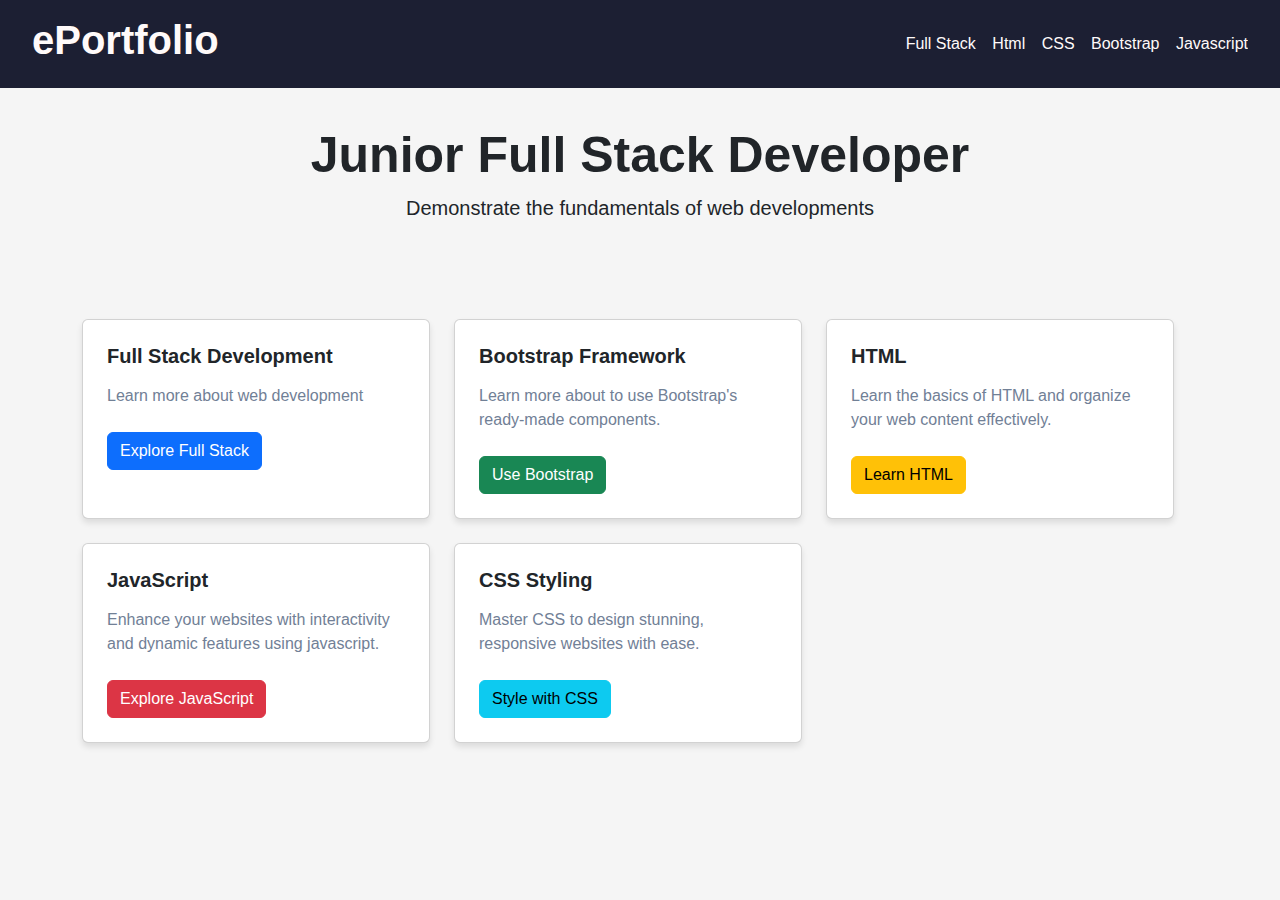
<file: index.html>
<!DOCTYPE html>
<html lang="en">
<head>
    <meta charset="UTF-8">
    <meta name="viewport" content="width=device-width, initial-scale=1.0">
    <title>Document</title>
    <link rel="stylesheet"   href="port.css">
    <link href="https://cdn.jsdelivr.net/npm/bootstrap@5.3.2/dist/css/bootstrap.min.css" rel="stylesheet">
</head>
<body class="body">
    <div class="header">
    <h1><b>ePortfolio</b></h1>
    <div class="nav">
        <nav>
                <a href="fullstack.html" id="fullstack">Full Stack</a>
                <a href="Html.html">Html</a>
                <a href="css.html">CSS</a>
                <a href="bootstrap.html">Bootstrap</a>
                <a href="javascript.html">Javascript</a>
        </nav>
    </div>
    </div>
    <div class="profile">
      <h class="h"><b>Junior Full Stack Developer</b></h>
      <p class="p">Demonstrate the fundamentals of web developments</p>
    </div>
    <div class="container my-5">
        <div class="row g-6">
          <div class="row row-cols-1 row-cols-md-2 row-cols-lg-3 g-4">
            <!-- Full Stack Development -->
            <div class="col">
                <div class="card h-100">
                    <div class="card-body p-4">
                        <h5 class="card-title mb-3">Full Stack Development</h5>
                        <p class="card-text mb-4">Learn more about web development</p>
                        <a href="fullstack.html" class="btn btn-primary">Explore Full Stack</a>
                    </div>
                </div>
            </div>

            <!-- Bootstrap Framework -->
            <div class="col">
                <div class="card h-100">
                    <div class="card-body p-4">
                        <h5 class="card-title mb-3">Bootstrap Framework</h5>
                        <p class="card-text mb-4">Learn more about to use Bootstrap's ready-made components. </p>
                        <a href="Bootstrap.html" class="btn btn-success">Use Bootstrap</a>
                    </div>
                </div>
            </div>

            <!-- HTML Basics -->
            <div class="col">
                <div class="card h-100">
                    <div class="card-body p-4">
                        <h5 class="card-title mb-3">HTML </h5>
                        <p class="card-text mb-4">Learn the basics of HTML and organize your web content effectively.</p>
                        <a href="Html.html" class="btn btn-warning">Learn HTML</a>
                    </div>
                </div>
            </div>

            <!-- JavaScript Programming -->
            <div class="col">
                <div class="card h-100">
                    <div class="card-body p-4">
                        <h5 class="card-title mb-3">JavaScript</h5>
                        <p class="card-text mb-4">Enhance your websites with interactivity and dynamic features using javascript.</p>
                        <a href="javascript.html" class="btn btn-danger">Explore JavaScript</a>
                    </div>
                </div>
            </div>

            <!-- CSS Styling -->
            <div class="col">
                <div class="card h-100">
                    <div class="card-body p-4">
                        <h5 class="card-title mb-3">CSS Styling</h5>
                        <p class="card-text mb-4">Master CSS to design stunning, responsive websites with ease.</p>
                        <a href="css.html" class="btn btn-info">Style with CSS</a>
                    </div>
                </div>
            </div>
        </div>
    </div>
</body>
</html>
</file>
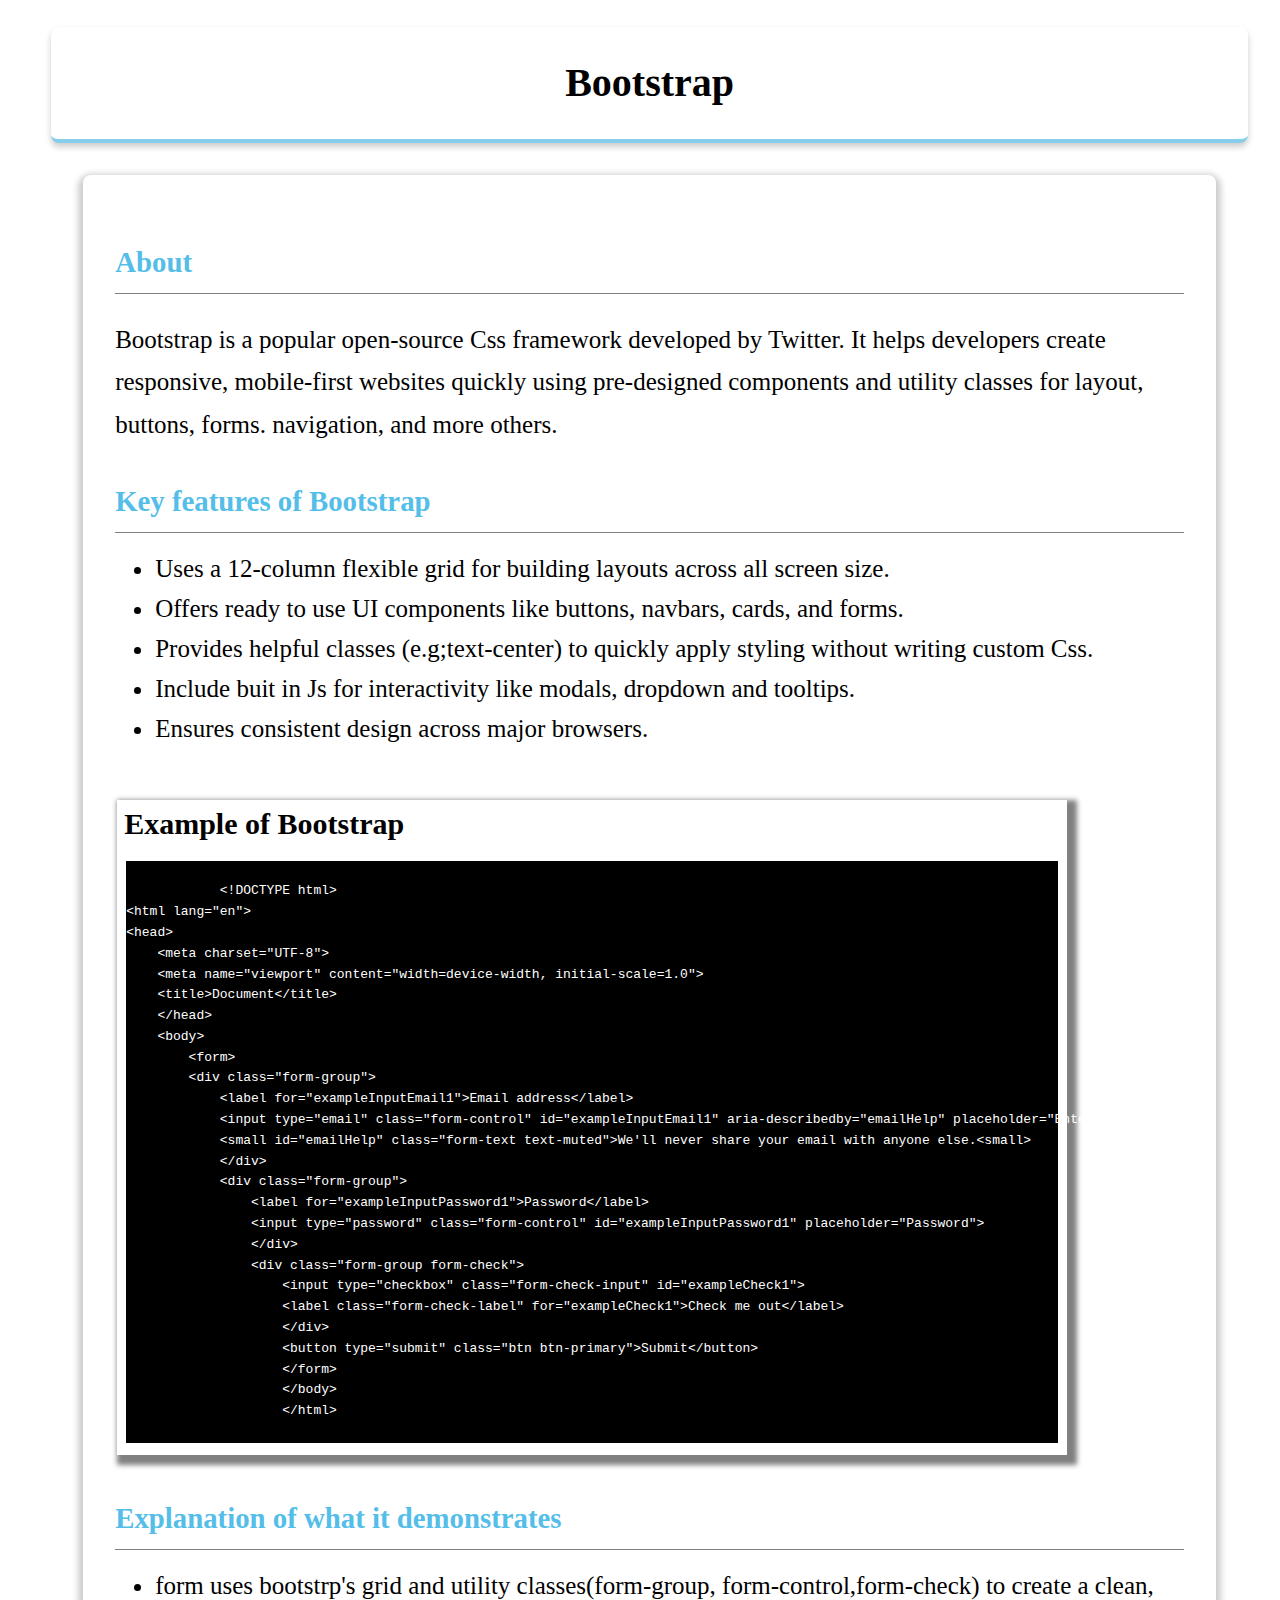
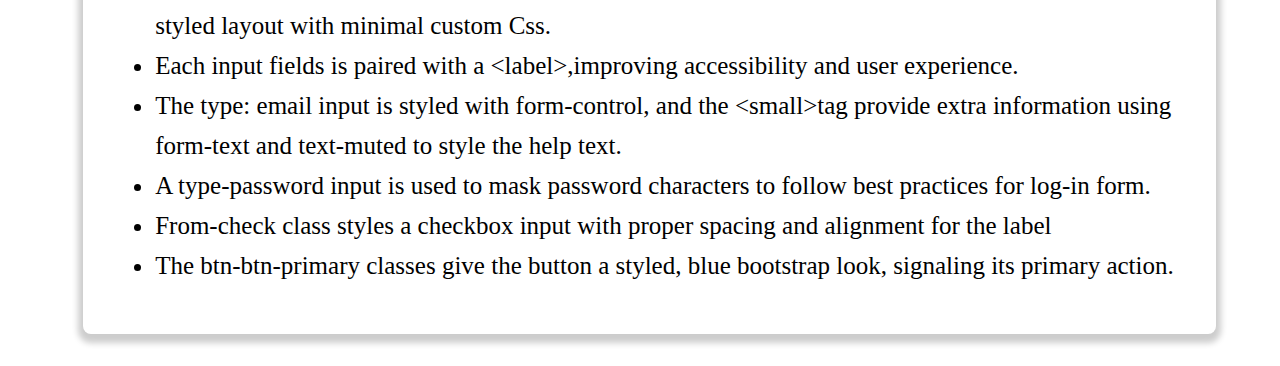
<file: Bootstrap.html>
<!DOCTYPE html>
<html lang="en">
<head>
    <meta charset="UTF-8">
    <meta name="viewport" content="width=device-width, initial-scale=1.0">
    <title>Document</title>
    <link rel="stylesheet"  href="boot.css">
</head>
<body class="body">
    <div class="all">
    <h1 class="h1">Bootstrap</h1>
    <div class="content">
        <h2 class="h2">About</h2>
        <p class="p1">Bootstrap is a popular open-source Css framework developed by Twitter. It helps developers create responsive, mobile-first websites quickly using pre-designed components and utility classes for layout, buttons, forms. navigation, and more others.</p>
     <h2 class="h2">Key features of Bootstrap</h2>
     <ul>
        <li class="list">
            Uses a 12-column flexible grid for building layouts across all screen size.
        </li>
        <li class="list">
            Offers ready to use UI components like buttons, navbars, cards, and forms.
        </li>
        <li class="list">
            Provides helpful classes (e.g;text-center) to quickly apply styling without writing custom Css.
        </li>
        <li class="list">
            Include buit in Js for interactivity like modals, dropdown and tooltips.
        </li>
        <li class="list">
            Ensures consistent design across major browsers.
        </li>
     </ul>
     <div class="demo">
        <h5 class="h5">Example of Bootstrap</h5>
        <div class="example">
        <pre><code>
            &lt;!DOCTYPE html&gt;
&lt;html lang="en"&gt;
&lt;head&gt;
    &lt;meta charset="UTF-8"&gt;
    &lt;meta name="viewport" content="width=device-width, initial-scale=1.0"&gt;
    &lt;title&gt;Document&lt;/title&gt;
    &lt;/head&gt;
    &lt;body&gt;
        &lt;form&gt;
        &lt;div class="form-group"&gt;
            &lt;label for="exampleInputEmail1"&gt;Email address&lt;/label&gt;
            &lt;input type="email" class="form-control" id="exampleInputEmail1" aria-describedby="emailHelp" placeholder="Enter email"&gt;
            &lt;small id="emailHelp" class="form-text text-muted"&gt;We'll never share your email with anyone else.&lt;small&gt;
            &lt;/div&gt;
            &lt;div class="form-group"&gt;
                &lt;label for="exampleInputPassword1"&gt;Password&lt;/label&gt;
                &lt;input type="password" class="form-control" id="exampleInputPassword1" placeholder="Password"&gt;
                &lt;/div&gt;
                &lt;div class="form-group form-check"&gt;
                    &lt;input type="checkbox" class="form-check-input" id="exampleCheck1"&gt;
                    &lt;label class="form-check-label" for="exampleCheck1"&gt;Check me out&lt;/label&gt;
                    &lt;/div&gt;
                    &lt;button type="submit" class="btn btn-primary"&gt;Submit&lt;/button&gt;
                    &lt;/form&gt;
                    &lt;/body&gt;
                    &lt;/html&gt;
        </code></pre>
     </div></div>
     <h2 class="h2">Explanation of what it demonstrates</h2>
     <ul>
        <li class="list">
            form uses bootstrp's grid and utility classes(form-group, form-control,form-check) to create a clean, styled layout with minimal custom Css.
        </li>
        <li class="list">
            Each input fields is paired with a &lt;label&gt;,improving accessibility and user experience.
        </li>
        <li class="list">
            The type: email input is styled with form-control, and the &lt;small&gt;tag provide extra information using form-text and text-muted to style the help text.
        </li>
        <li class="list">
          A type-password input is used to mask password characters to follow best practices for log-in form.
        </li>
        <li class="list">
            From-check class styles a checkbox input with proper spacing and alignment for the label
        </li>
        <li class="list">
            The btn-btn-primary classes give the button a styled, blue bootstrap look, signaling its primary action.
        </li>
     </ul>
    </div>
    </div>
</body>
</html>
</file>
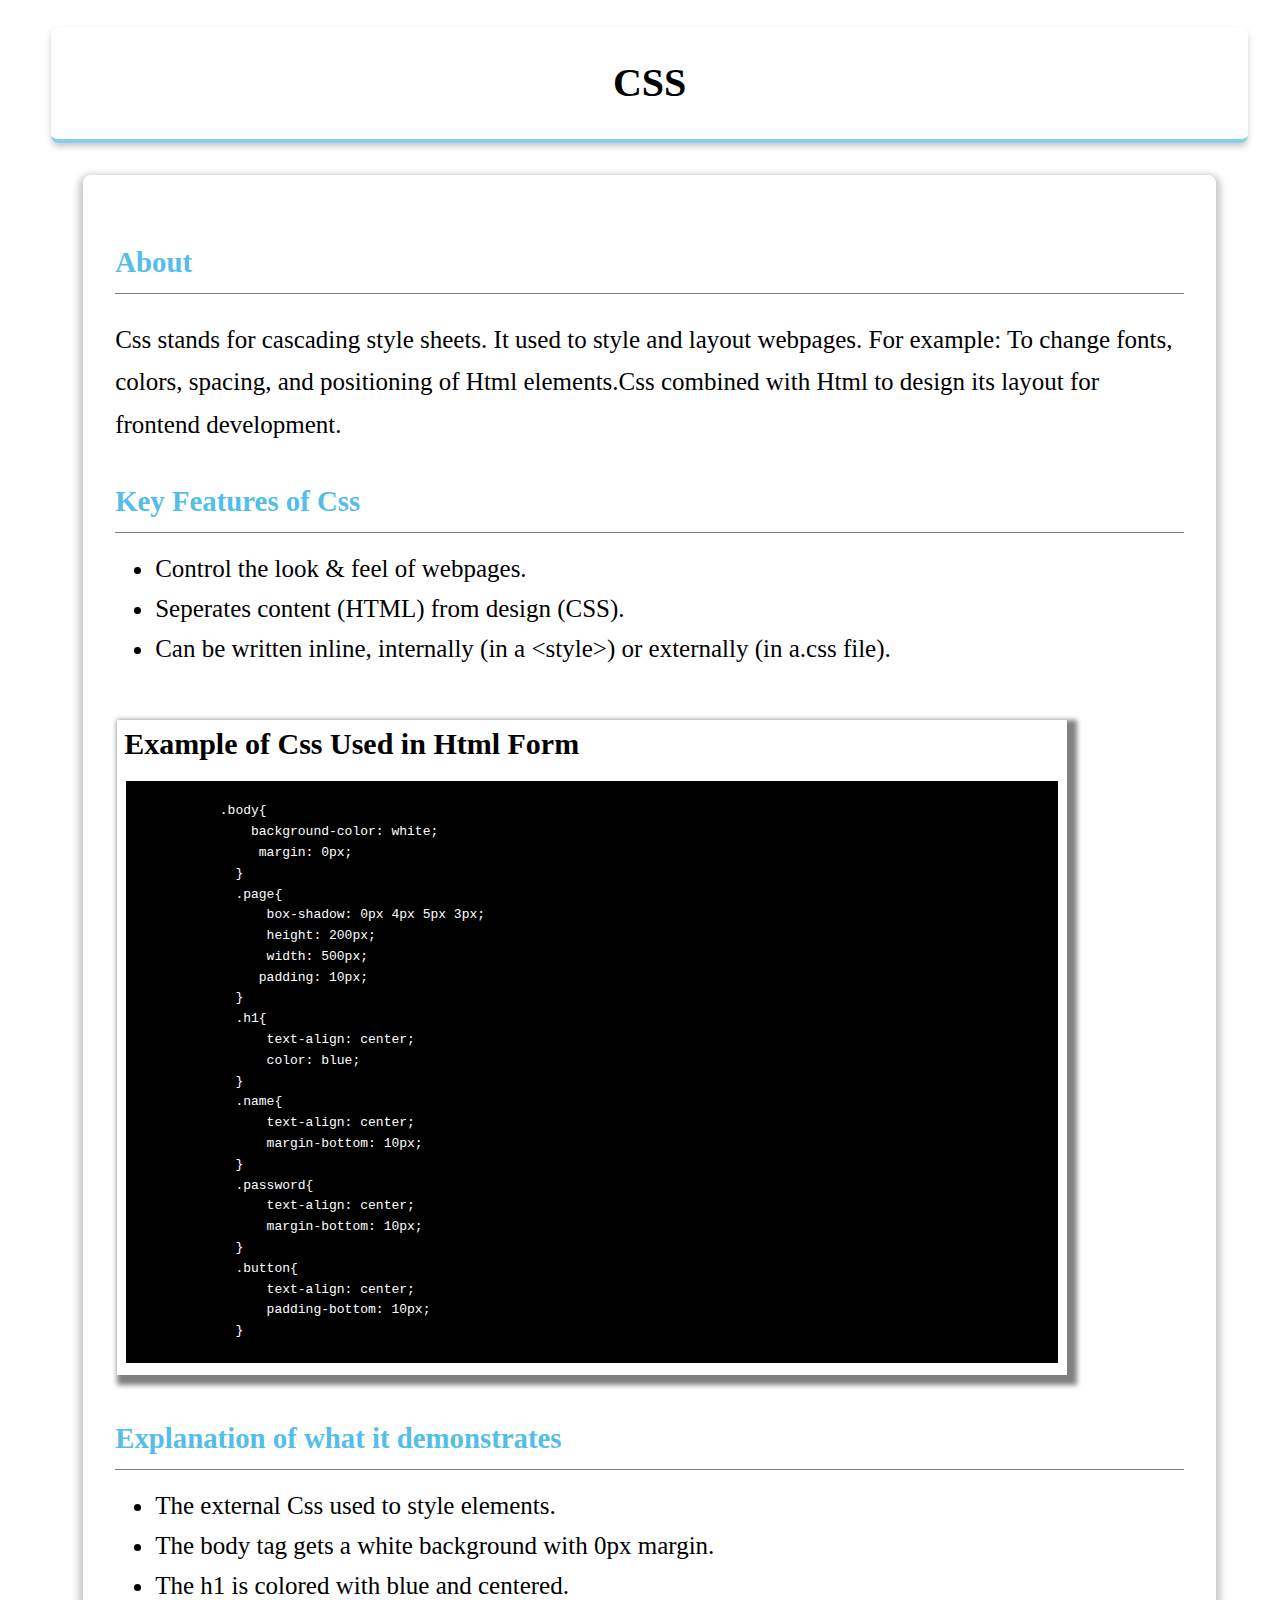
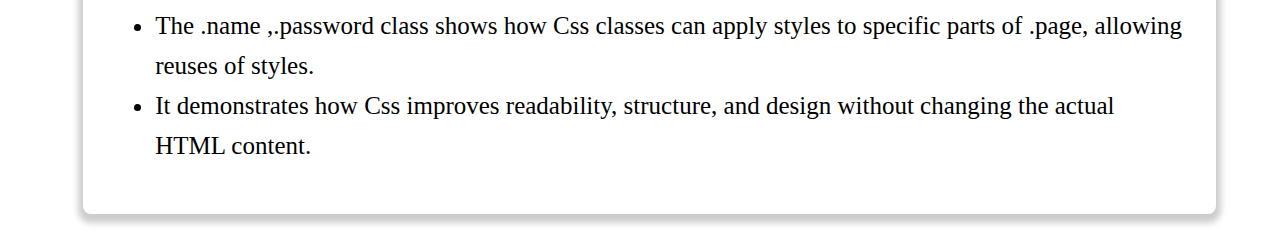
<file: css.html>
<!DOCTYPE html>
<html lang="en">
<head>
    <meta charset="UTF-8">
    <meta name="viewport" content="width=device-width, initial-scale=1.0">
    <title>Document</title>
    <link rel="stylesheet"  href="CS.CSS">
</head>
<body class="body">
    <div class="all">
    <h1 class="h1">CSS</h1>
    <div class="container">
        <h2 class="h2">About</h2>
        <p class="p1">Css stands for cascading style sheets. It used to style and layout webpages. For example: To change fonts, colors, spacing, and positioning of Html elements.Css combined with Html to design its layout for frontend development.</p>
        <h2 class="h2">Key Features of Css</h2>
        <ul>
            <li class="list">
                Control the look & feel of webpages.
            </li>
            <li class="list">
                Seperates content (HTML) from design (CSS).
            </li>
            <li class="list">
                Can be written inline, internally (in a &lt;style&gt;) or externally (in a.css file).
            </li>
        </ul>
        <div class="demo">
        <h5 class="h5">Example of Css Used in Html Form</h5>
        <div class="example">
        <pre><code>
            .body{
                background-color: white;
                 margin: 0px;
              }
              .page{
                  box-shadow: 0px 4px 5px 3px;
                  height: 200px;
                  width: 500px;
                 padding: 10px;
              }
              .h1{
                  text-align: center;
                  color: blue;
              }
              .name{
                  text-align: center;
                  margin-bottom: 10px;
              }
              .password{
                  text-align: center;
                  margin-bottom: 10px;
              }
              .button{
                  text-align: center;
                  padding-bottom: 10px;
              }
        </code></pre>
        </div></div>
        <h2 class="h2">Explanation of what it demonstrates</h2>
        <ul>
            <li class="list">
                The external Css used to style elements. 
            </li>
            <li class="list">
                The body tag gets a white background with 0px margin.
            </li>
            <li class="list">
                The h1 is colored with blue and centered.
            </li>
            <li class="list">
                The .name ,.password class shows how Css classes can apply styles to specific parts of .page, allowing reuses of styles.
            </li>
            <li class="list">
                It demonstrates how Css improves readability, structure, and design without changing the actual HTML content.
            </li>
        </ul>
    </div>
    </div>
</body>
</html>
</file>
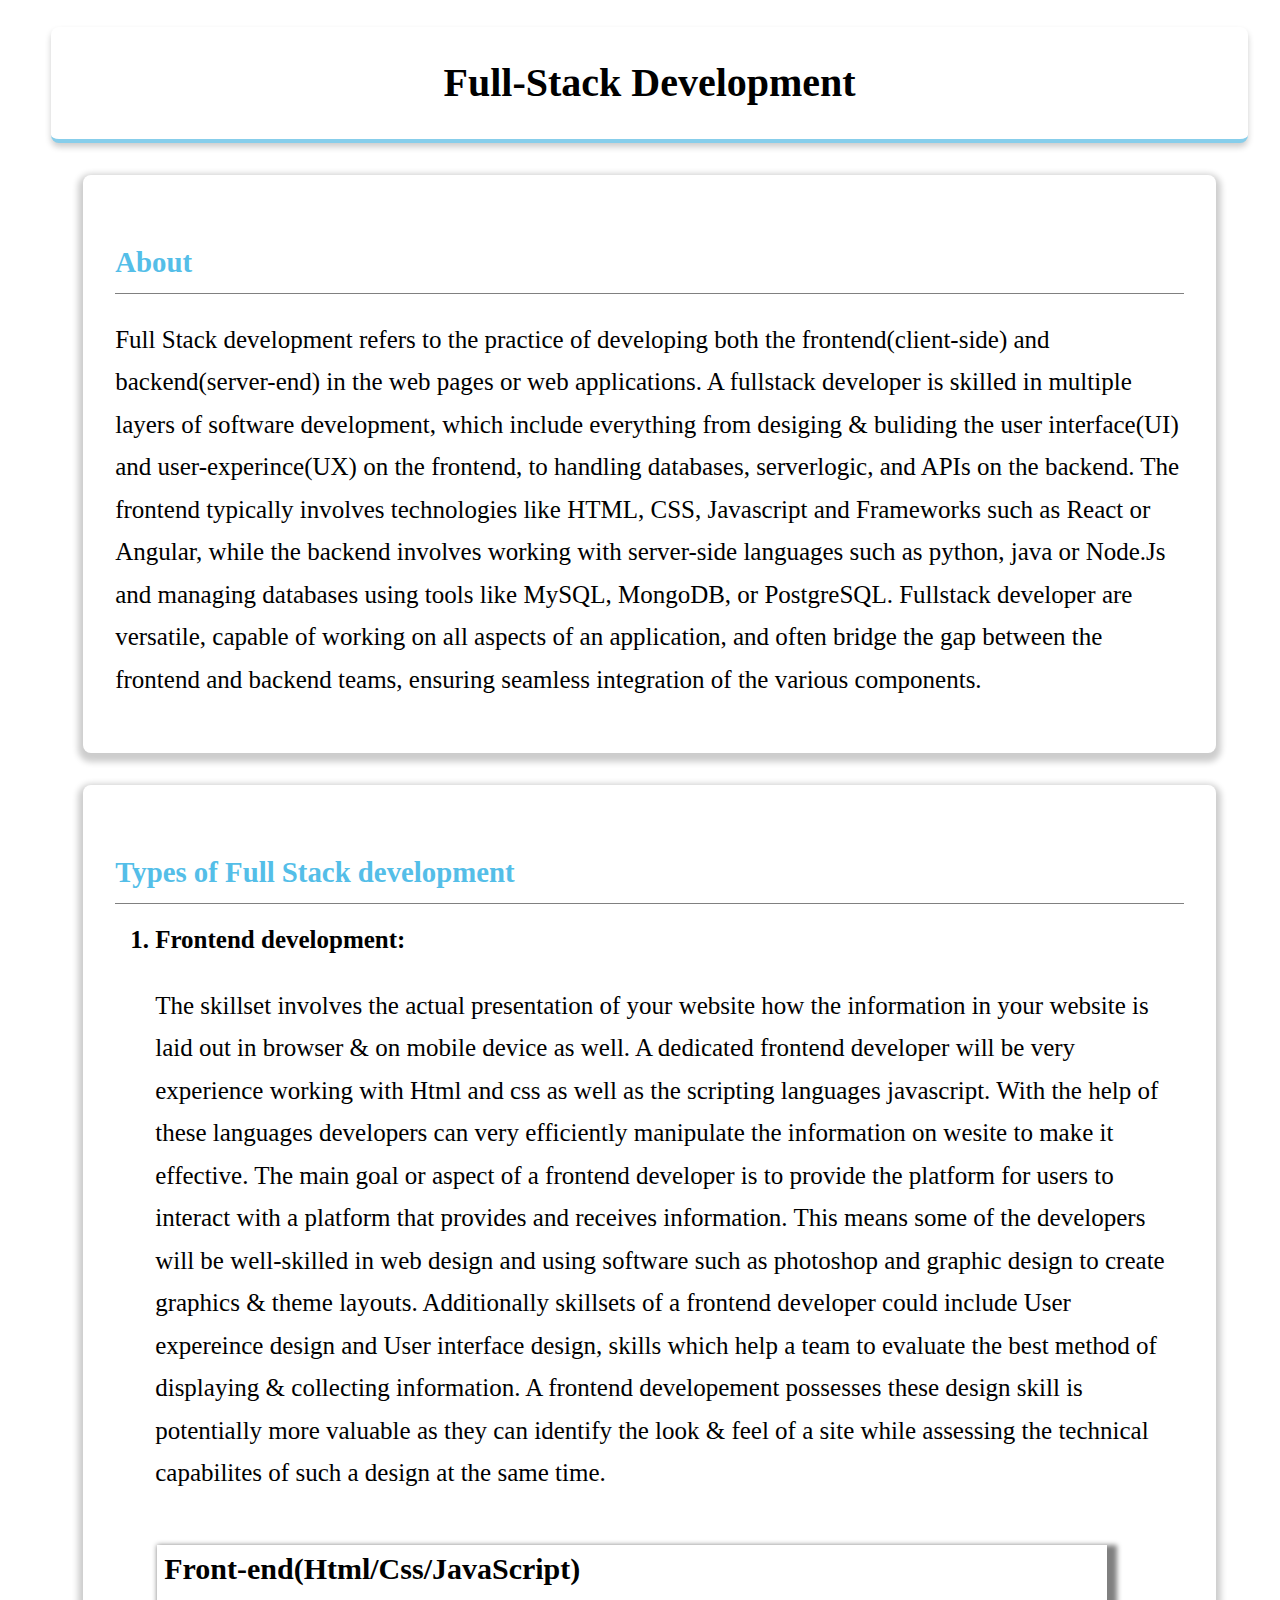
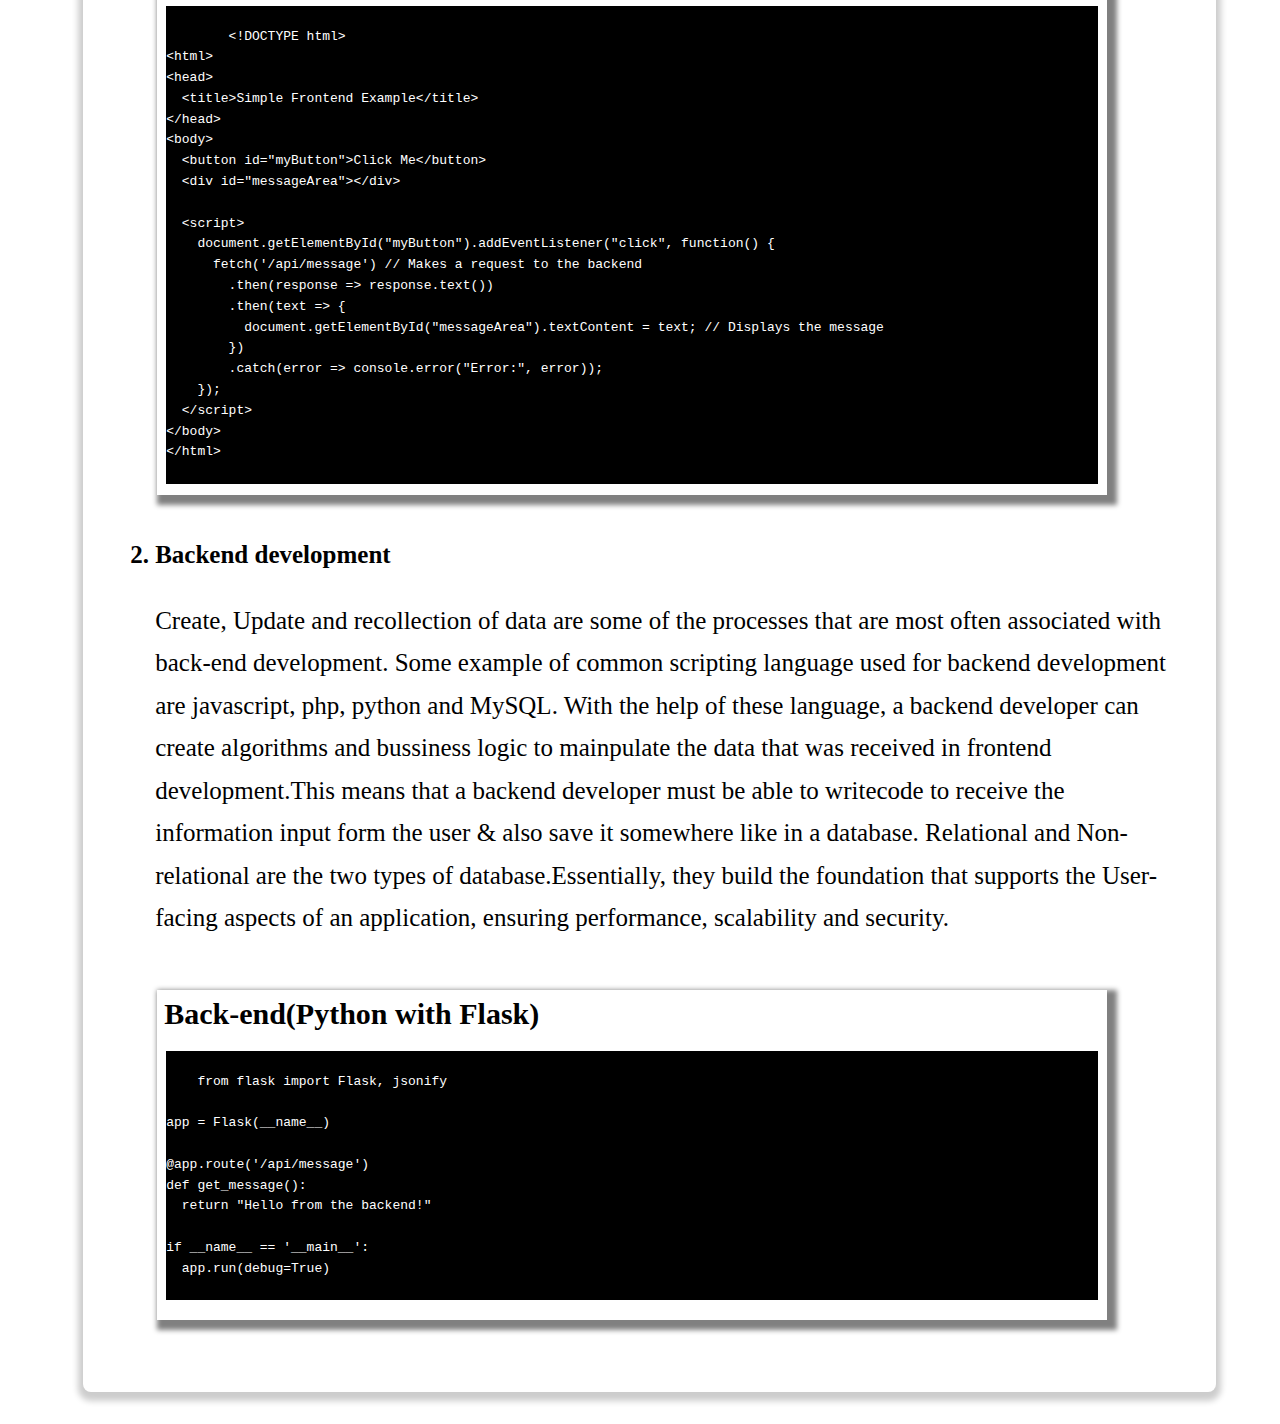
<file: fullstack.html>
<!DOCTYPE html>
<html lang="en">
<head>
    <meta charset="UTF-8">
    <meta name="viewport" content="width=device-width, initial-scale=1.0">
    <title>Document</title>
    <link rel="stylesheet"  href="full.css">
</head>
<body class="body">
    <div class="all">
   <h1 class="h1">Full-Stack Development</h1>
   <div class="full">
   <h2 class="h2">About</h2>
   <P class="p">Full Stack development refers to the practice of developing both the frontend(client-side) and backend(server-end) in the web pages or web applications. A fullstack developer is skilled in multiple layers of software development, which include everything from desiging & buliding the user interface(UI) and user-experince(UX) on the frontend, to handling databases, serverlogic, and APIs on the backend. The frontend typically involves technologies like HTML, CSS, Javascript and Frameworks such as React or Angular, while the backend involves working with server-side languages such as python, java or Node.Js and managing databases using tools like MySQL, MongoDB, or PostgreSQL. Fullstack developer are versatile, capable of working on all aspects of an application, and often bridge the gap between the frontend and backend teams, ensuring seamless integration of the various components.</P>
   </div>
   <div class="full">
   <h2 class="h2">Types of Full Stack development</h2>
   <Ol>
    <li class="list">Frontend development:</li>
    <p class="p">The skillset involves the actual presentation of your website how the information  in your website is laid out in browser & on mobile device as well. A dedicated frontend developer will be very experience working with Html and css as well as the scripting languages javascript. With the help of these languages developers can very efficiently manipulate the information on wesite to make it effective. The main goal or aspect of a frontend developer is to provide the platform for users to interact with a platform that provides and receives information. This means some of the developers will be well-skilled in web design and using software such as photoshop and graphic design to create graphics & theme layouts.
        Additionally skillsets of a frontend developer could include User expereince design and User interface design, skills which help a team to evaluate the best method of displaying & collecting information. A frontend developement possesses these design skill is potentially more valuable as they can identify the look & feel of a site while assessing the technical capabilites of such a design at the same time.
    </p>
    <div class = "front">
    <h5 class="h5">Front-end(Html/Css/JavaScript)</h5>
    <div class="example">
    <pre><code>
        &lt;!DOCTYPE html&gt;
&lt;html&gt;
&lt;head&gt;
  &lt;title&gt;Simple Frontend Example&lt;/title&gt;
&lt;/head&gt;
&lt;body&gt;
  &lt;button id="myButton"&gt;Click Me&lt;/button&gt;
  &lt;div id="messageArea"&gt;&lt;/div&gt;

  &lt;script&gt;
    document.getElementById("myButton").addEventListener("click", function() {
      fetch('/api/message') // Makes a request to the backend
        .then(response => response.text())
        .then(text => {
          document.getElementById("messageArea").textContent = text; // Displays the message
        })
        .catch(error => console.error("Error:", error));
    });
  &lt;/script&gt;
&lt;/body&gt;
&lt;/html&gt;
    </code></pre></div></div>
    <li class="list">Backend development</li>
    <p class="p">Create, Update and recollection of data are some of the processes that are most often associated with back-end development. Some example of common scripting language used for backend development are javascript, php, python and MySQL. With the help of these language, a backend developer can create algorithms and bussiness logic to mainpulate the data that was received in frontend development.This means that a backend developer must be able to writecode to receive the information input form the user & also save it somewhere like in a database. Relational and Non-relational are the two types of database.Essentially, they build the foundation that supports the User-facing aspects of an application, ensuring performance, scalability and security.</p>
    <div class="back">
    <h5 class="h5">Back-end(Python with Flask)</h5>
    <div class="example">
    <pre><code>
    from flask import Flask, jsonify

app = Flask(__name__)

@app.route('/api/message')
def get_message():
  return "Hello from the backend!"

if __name__ == '__main__':
  app.run(debug=True)
   </code></pre></div></div>
</0l>
</div>
</div>
</body>
</html>
</file>
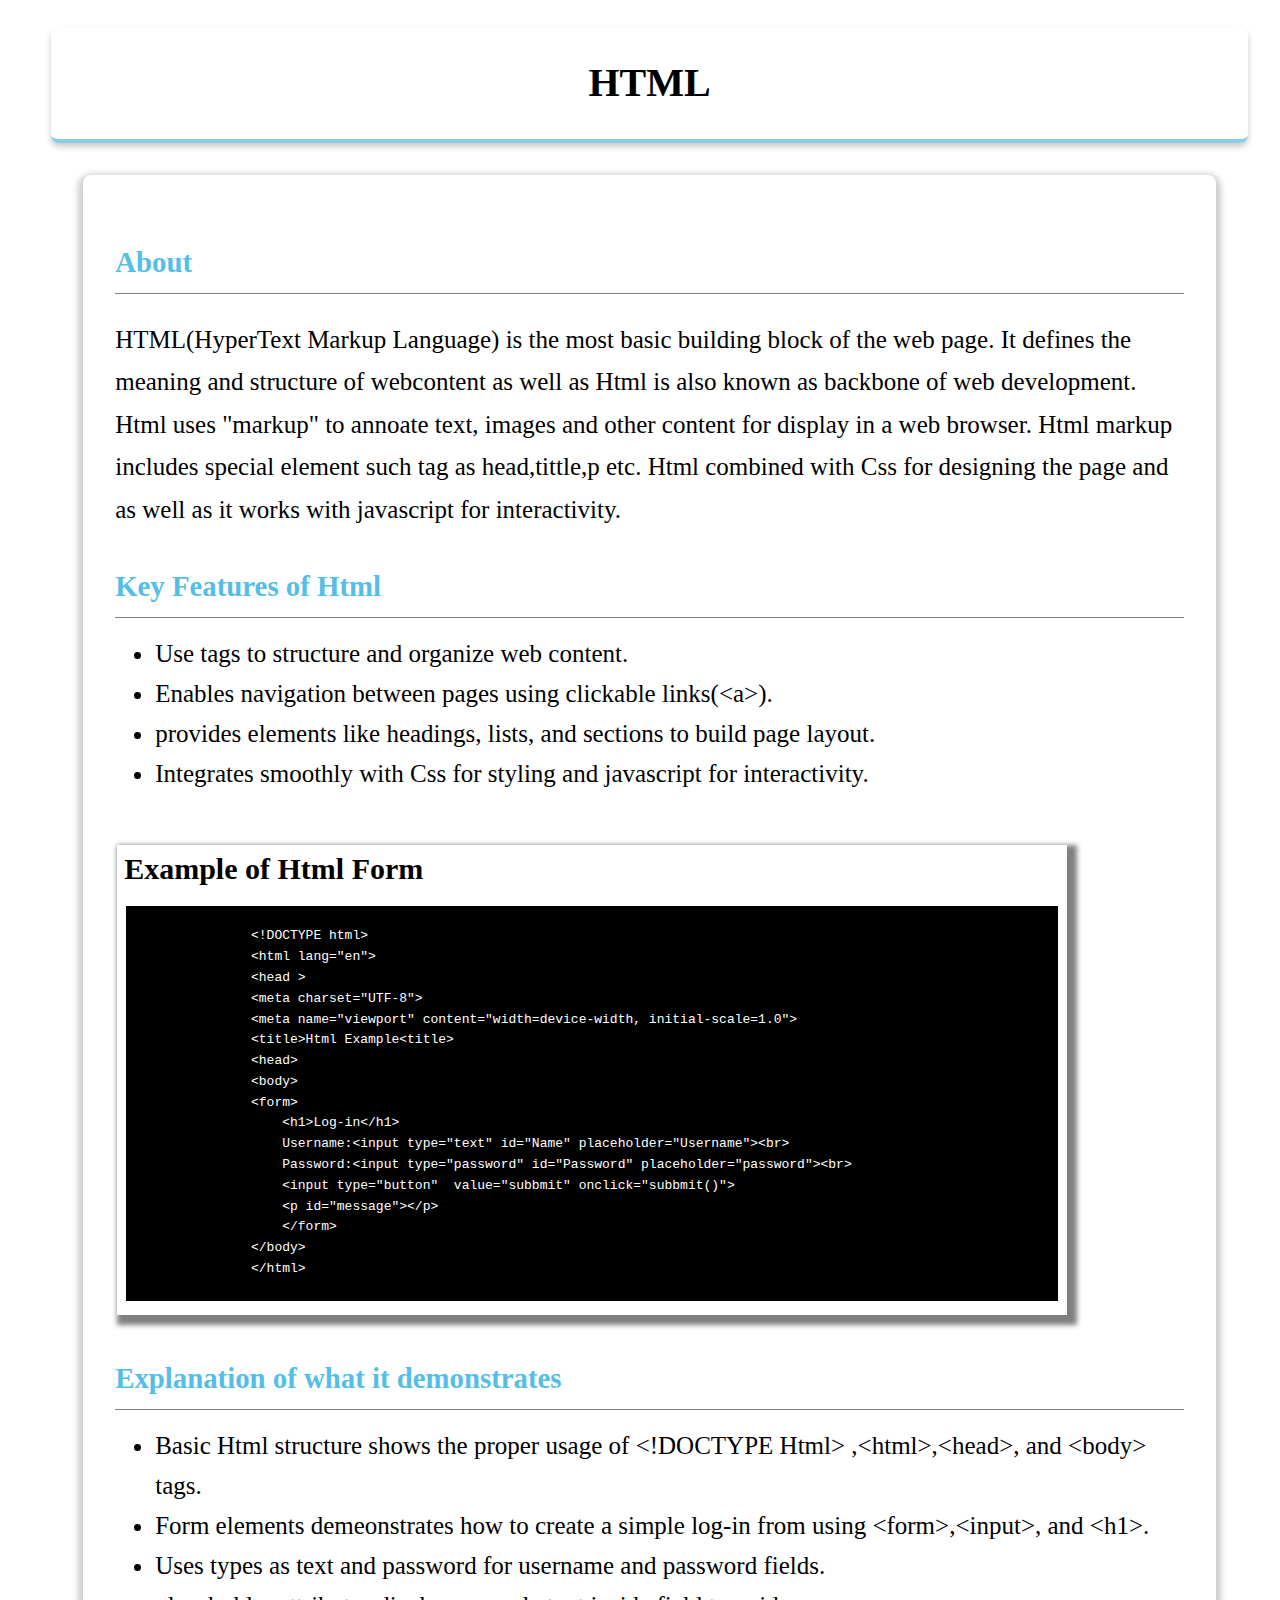
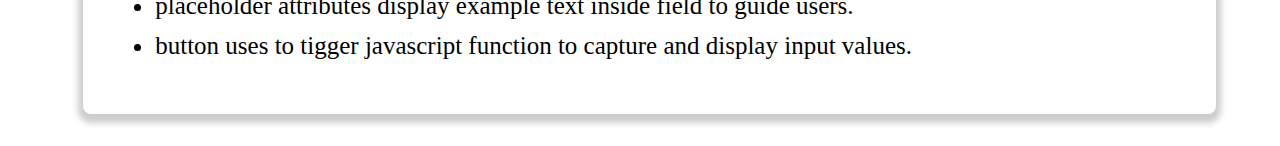
<file: Html.html>
<!DOCTYPE html>
<html lang="en">
<head>
    <meta charset="UTF-8">
    <meta name="viewport" content="width=device-width, initial-scale=1.0">
    <title>Document</title>
    <link rel="stylesheet"  href="ht.css">
</head>
<body class="body">
    <div class="all">  
          <h1 class="h1">HTML</h1>
    <div class="brief">
        <h2 class="h2">About</h2>
        <p class="p1">HTML(HyperText Markup Language) is the most basic building block of the web page. It defines the meaning and structure of webcontent as well as Html is also known as backbone of web development. Html uses "markup" to annoate text, images and other content for display in a web browser. Html markup includes special element such tag as head,tittle,p etc.
            Html combined with Css for designing the page and as well as it works with javascript for interactivity.
        </p>
        <h2 class="h2">Key Features of Html</h2>
        <ul>
            <li class="list">
            Use tags to structure and organize web content.
            </li>
            <li class="list">
               Enables navigation between pages using clickable links(&lt;a&gt;).
            </li>
            <li class="list">
                provides elements like headings, lists, and sections to build page layout.
            </li>
            <li class="list">
               Integrates smoothly with Css for styling and javascript for interactivity.
            </li>
        </ul>
        <div class="demo">
        <h5 class="h5">Example of Html Form</h5>
        <div class="example">
            <pre><code>
                &lt;!DOCTYPE html&gt;
                &lt;html lang="en"&gt;
                &lt;head &gt;
                &lt;meta charset="UTF-8"&gt;
                &lt;meta name="viewport" content="width=device-width, initial-scale=1.0"&gt;
                &lt;title&gt;Html Example&lt;title&gt;
                &lt;head&gt;
                &lt;body&gt;
                &lt;form&gt;
                    &lt;h1&gt;Log-in&lt;/h1&gt;
                    Username:&lt;input type="text" id="Name" placeholder="Username"&gt;&lt;br&gt;
                    Password:&lt;input type="password" id="Password" placeholder="password"&gt;&lt;br&gt;
                    &lt;input type="button"  value="subbmit" onclick="subbmit()"&gt;
                    &lt;p id="message"&gt;&lt;/p&gt;
                    &lt;/form&gt;
                &lt;/body&gt;
                &lt;/html&gt;
  </code></pre></div></div>
        <h2 class="h2">Explanation of what it demonstrates</h2>
        <ul>
            <li class="list">
                 Basic Html structure shows the proper usage of &lt;!DOCTYPE Html&gt; ,&lt;html&gt;,&lt;head&gt;, and &lt;body&gt; tags.
            </li>
            <li class="list">
                Form elements demeonstrates how to create a simple log-in from using &lt;form&gt;,&lt;input&gt;, and &lt;h1&gt;.
            </li>
            <li class="list">
                Uses types as text and password for username and password fields.
            </li>
            <li class="list">
                placeholder attributes display example text inside field to guide users.
            </li>
            <li class="list">
                button uses to tigger javascript function to capture and display input values.
            </li>

        </ul>
    </div>
    </div>
</body>
</html>
</file>
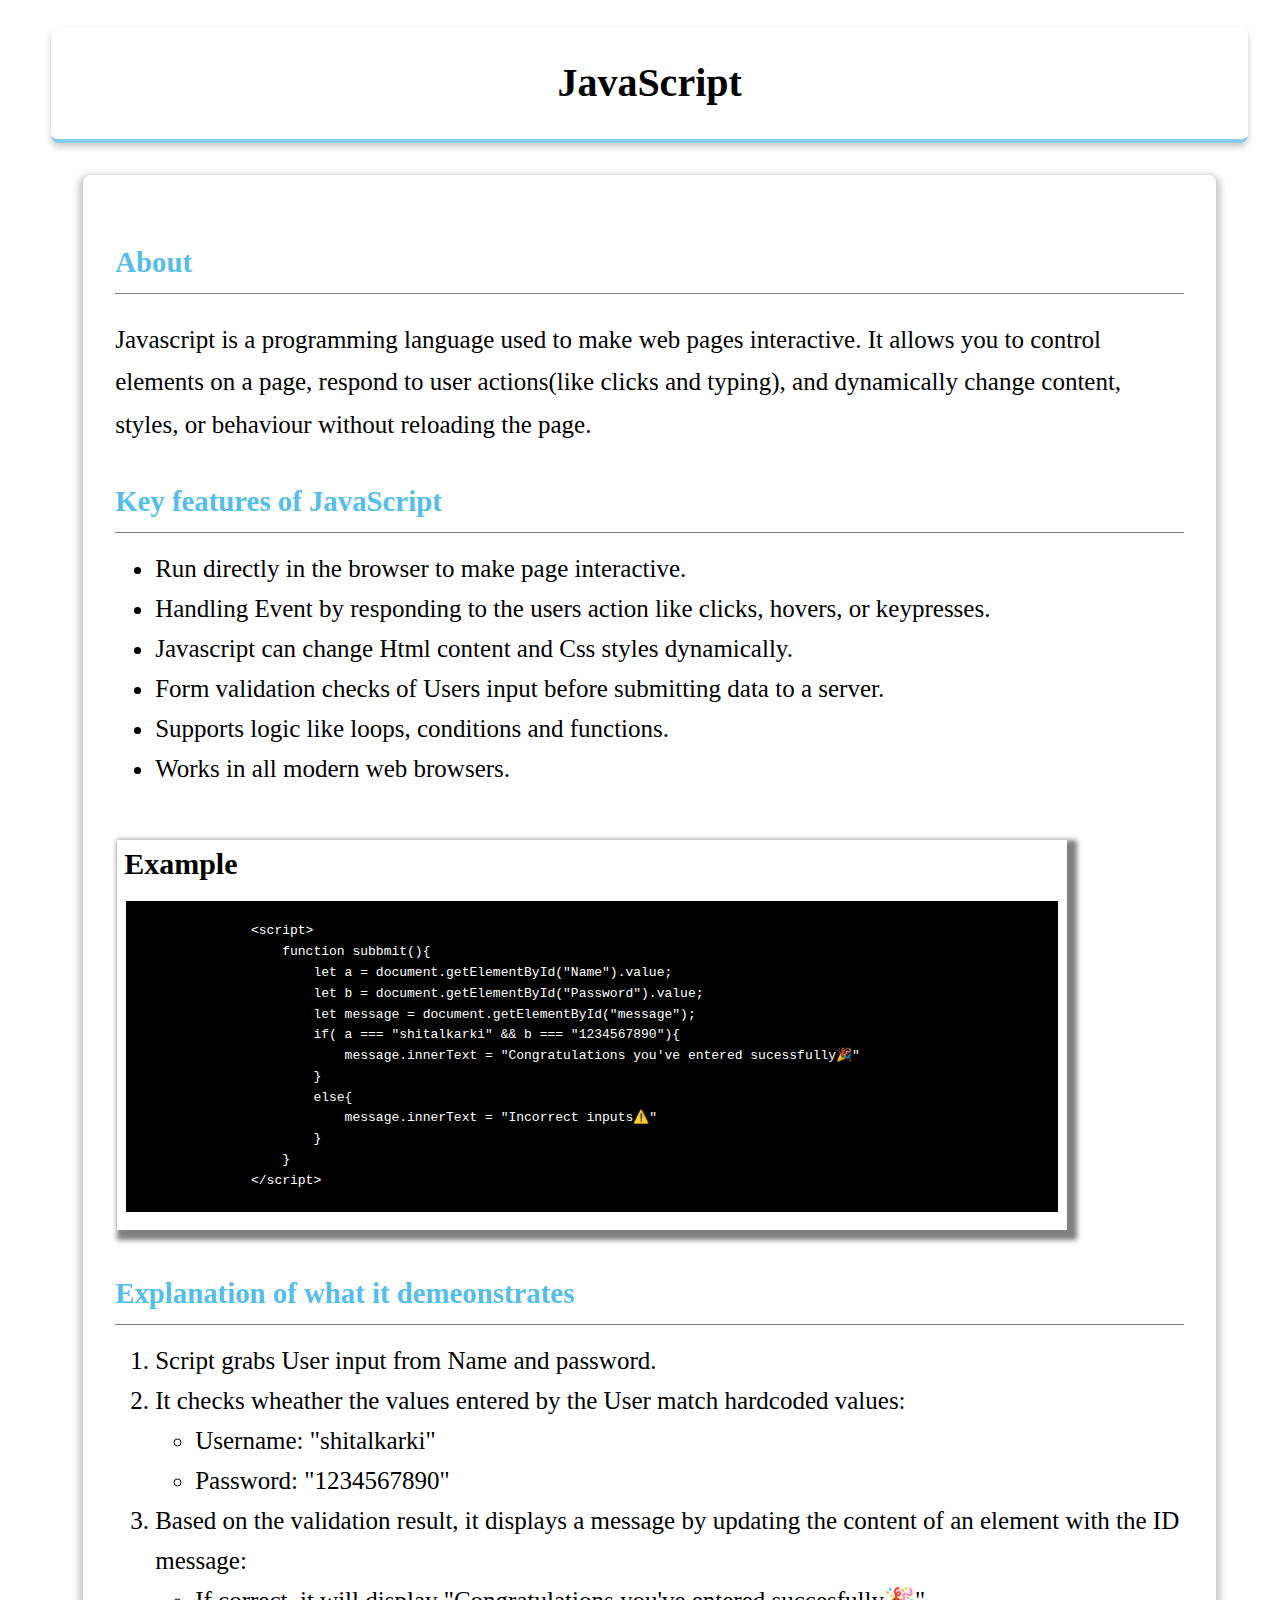
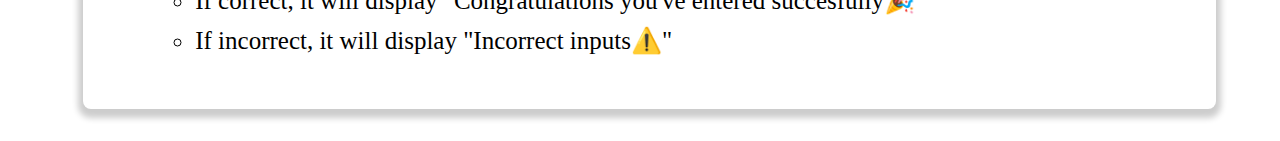
<file: javascript.html>
<!DOCTYPE html>
<html lang="en">
<head>
    <meta charset="UTF-8">
    <meta name="viewport" content="width=device-width, initial-scale=1.0">
    <title>Document</title>
    <link rel="stylesheet"  href="java.css">
</head>
<body class="body">
  <div class="all">
    <h1 class="h1">JavaScript</h1>
    <div class="box">
        <h2 class="h2">About</h2>
        <p class="p1">Javascript is a programming language used to make web pages interactive. It allows you to control elements on a page, respond to user actions(like clicks and typing), and dynamically change content, styles, or behaviour without reloading the page.</p>
        <h2 class="h2">Key features of JavaScript</h2>
        <ul>
            <li class="list">
                Run directly in the browser to make page interactive.
            </li>
            <li class="list">
                Handling Event by responding to the users action like clicks, hovers, or keypresses.
            </li>
            <li class="list">
                Javascript can change Html content and Css styles dynamically.
            </li>
            <li class="list">
                Form validation checks of Users input before submitting data to a server.
            </li>
            <li class="list">
                Supports logic like loops, conditions and functions.
            </li>
            <li class="list">
                Works in all modern web browsers.
            </li>
        </ul>
        <div class="demo">
        <h5 class="h5">Example</h5>
        <div class="example">
            <pre><code>
                &lt;script&gt;
                    function subbmit(){
                        let a = document.getElementById("Name").value;
                        let b = document.getElementById("Password").value;
                        let message = document.getElementById("message");
                        if( a === "shitalkarki" && b === "1234567890"){
                            message.innerText = "Congratulations you've entered sucessfully🎉"
                        }
                        else{
                            message.innerText = "Incorrect inputs⚠️"
                        }
                    }
                &lt;/script&gt;
            </code></pre></div>
        </div>
        <h2 class="h2">Explanation of what it demeonstrates</h2>
     <ol>
        <li class="list">
            Script grabs User input from Name and password.
        </li>
        <li class="list">
            It checks wheather the values entered by the User match hardcoded values:
            <ul>
                <li class="list">
                    Username: "shitalkarki"
                </li>
                <li class="list">
                    Password: "1234567890"
                </li>
            </ul>
        </li>
        <li class="list">
            Based on the validation result, it displays a message by updating the content of an element with the ID message:
            <ul>
                <li class="list">
                    If correct, it will display "Congratulations you've entered succesfully🎉"
                </li>
                <li class="list">
                    If incorrect, it will display "Incorrect inputs⚠️"
                </li>
            </ul>
        </li>
     </ol>
    </div>
  </div>
</body>
</html>
</file>
<file: port.css>
.body{
    background-color:whitesmoke;

    margin: 0;
    font-family: Arial, Helvetica, sans-serif; 
}
.header{
    text-align: left;
    color: snow;
    display: flex;
    justify-content: space-between;
    align-items: center;
    padding: 1rem 2rem;
    background-color:#1C1F33;
    border-bottom: 1px;
    
}
.nav{
  overflow: hidden;
  display: flex;
}
.nav a{
    color: snow;
    text-decoration: none;
    margin-left: 12px;
}
.nav a:hover{
  color: rgb(81, 65, 225);
  text-decoration: underline;

}
.nav a.active{
    background-color: aqua;
    color: white;
}
.profile{
  text-align: center;
margin-top: 30px;
}
.h{
  font-size: 50px;
}
.p{
  font-size: 20px;
}
.card {
  border: none;
  box-shadow: 0 4px 6px rgba(0, 0, 0, 0.1);
  transition: transform 0.2s;
}
.card:hover {
  transform: translateY(-5px);
}
.card-title {
  color: #2d3748;
  font-weight: 600;
}
.card-text {
  color: #718096;
}
</file>
<file: boot.css>
.body{
    background-color: white;
    margin: 0px;
    margin-left: 1.2rem;
    line-height: 1.6;
    padding: 0; 
}
.h1{
    text-align: center;
    font-size: 2.5rem;
    margin-bottom: 1.5rem;
    padding: 1.5rem 0;
    border-bottom: 4px solid skyblue;
    background-color: white;
    box-shadow: 0 4px 6px rgba(0,0,0,0.2);
    border-radius: 8px;
}
.all{
    max-width: 1200px;
        margin: 0 auto;
        padding: 0 2rem;
}
.content{
    box-shadow: 0 4px 6px 5px rgba(0,0,0,0.2);
    border-radius: 8px;
    padding: 2rem;
    margin: 2rem;
}
.h2{
    color:  rgb(84, 190, 232);
    font-size: 1.8rem;
    margin: 2rem 0 1rem;
    padding-bottom: 0.5rem;
    border-bottom: 1px solid gray;
}
.p1{
    font-size: 25px;
    line-height: 1.7;
    margin-bottom: 1.2rem;
}
.list{
    font-size: 25px;
}
.example{
        color: white;
        background-color: black;
        margin-right: 9px;
         margin-left: 9px;
}
.demo{
    box-shadow: 5px 5px 5px 5px;
    color: grey;
    margin-left: 2px;
    border-color: grey;
    height: 655px;
   width : 950px;
   margin-bottom: 40px;
}
.h5{
    font-size: 30px;
    margin-bottom: 3px;
    color: Black;
    margin-left: 7px;
}
</file>
<file: CS.CSS>
.body{
    background-color: white;
    margin: 0px;
    margin-left: 1.2rem;
    line-height: 1.6;
    padding: 0; 
}
.h1{
    text-align: center;
    font-size: 2.5rem;
    margin-bottom: 1.5rem;
    padding: 1.5rem 0;
    border-bottom: 4px solid skyblue;
    background-color: white;
    box-shadow: 0 4px 6px rgba(0,0,0,0.2);
    border-radius: 8px;
}
 .all{
        max-width: 1200px;
        margin: 0 auto;
        padding: 0 2rem;
}
.container{
    box-shadow: 0 4px 6px 5px rgba(0,0,0,0.2);
    border-radius: 8px;
    padding: 2rem;
    margin: 2rem;
}
.h2{
    color:  rgb(84, 190, 232);
    font-size: 1.8rem;
    margin: 2rem 0 1rem;
    padding-bottom: 0.5rem;
    border-bottom: 1px solid gray;
}
.p1{
        font-size: 25px;
        line-height: 1.7;
        margin-bottom: 1.2rem;
}
.list{
    font-size: 25px;
}
.example{
    color: white;
    background-color: black;
    margin-right: 9px;
    margin-left: 9px;
}
.demo{
    box-shadow: 5px 5px 5px 5px;
    color: grey;
    margin-left: 2px;
    border-color: grey;
    height: 655px;
   width : 950px;
   margin-bottom: 40px;
}
.h5{
    font-size: 30px;
    margin-bottom: 3px;
    color: Black;
    margin-left: 7px;
}
</file>
<file: full.css>
.body{
    background-color: white;
   margin: 0px;
   margin-left: 1.2rem;
   line-height: 1.6;
   padding: 0;
}
.h1{
    text-align: center;
    font-size: 2.5rem;
    margin-bottom: 1.5rem;
    padding: 1.5rem 0;
    border-bottom: 4px solid skyblue;
    background-color: white;
    box-shadow: 0 4px 6px rgba(0,0,0,0.2);
    border-radius: 8px;
    
}
.h2{
    color:  rgb(84, 190, 232);
    font-size: 1.8rem;
    margin: 2rem 0 1rem;
    padding-bottom: 0.5rem;
    border-bottom: 1px solid gray;
}
.p{
    font-size: 25px;
    margin-bottom: 1.2rem;
    line-height: 1.7;
}
.all{
    max-width: 1200px;
    margin: 0 auto;
    padding: 0 2rem;
}
.list{
    font-size: 25px;
    font-weight: bold;
    font-size: 1.2 rem;
}
.example{
    background-color: black;
    color: white;
    margin-left: 9px;
    margin-bottom: 9px;
    margin-right: 9px;
}
.full{
    border-radius: 8px;
    box-shadow: 0 4px 6px 5px rgba(0,0,0,0.2);
    padding: 2rem;
    margin: 2rem;
}
.h5{
    font-size: 30px;
    margin-bottom: 3px;
    color: Black;
    margin-left: 7px;
}
.front{
    box-shadow: 5px 5px 5px 5px;
    color: grey;
    margin-left: 2px;
    border-color: grey;
    height: 550px;
   width : 950px;
   margin-bottom: 40px;
}
.back{
    box-shadow: 5px 5px 5px 5px;
    color: grey;
    margin-left: 2px;
    border-color: grey;
    height: 330px;
   width : 950px;
   margin-bottom: 40px;
}
</file>
<file: ht.css>
.body{
    background-color: white;
   margin: 0px;
   margin-left: 1.2rem;
   line-height: 1.6;
   padding: 0;
}
.all{
    max-width: 1200px;
    margin: 0 auto;
    padding: 0 2rem;
}
.brief{
    box-shadow: 0 4px 6px 5px rgba(0,0,0,0.2);
    border-radius: 8px;
    padding: 2rem;
    margin: 2rem;
}
.h1{
    text-align: center;
    font-size: 2.5rem;
    margin-bottom: 1.5rem;
    padding: 1.5rem 0;
    border-bottom: 4px solid skyblue;
    background-color: white;
    box-shadow: 0 4px 6px rgba(0,0,0,0.2);
    border-radius: 8px;
}
.h2{
    color:  rgb(84, 190, 232);
    font-size: 1.8rem;
    margin: 2rem 0 1rem;
    padding-bottom: 0.5rem;
    border-bottom: 1px solid gray;
}
.p1{
    font-size: 25px;
    line-height: 1.7;
    margin-bottom: 1.2rem;
}
.example{
    background-color: black;
    color: white;
    margin: 0px 2px 2px 3px;
    margin-right: 9px;
    margin-left: 9px;
}
.demo{
    box-shadow: 5px 5px 5px 5px;
    color: grey;
    margin-left: 2px;
    border-color: grey;
    height: 470px;
   width : 950px;
   margin-bottom: 40px;
}
.list{
    font-size: 25px;
}
.h5{
    font-size: 30px;
    margin-bottom: 3px;
    color: Black;
    margin-left: 7px;
}
</file>
<file: java.css>
.body{
    background-color: white;
    margin: 0px;
    margin-left: 1.2rem;
    line-height: 1.6;
    padding: 0; 
}
.h1{
    text-align: center;
    font-size: 2.5rem;
    margin-bottom: 1.5rem;
    padding: 1.5rem 0;
    border-bottom: 4px solid skyblue;
    background-color: white;
    box-shadow: 0 4px 6px rgba(0,0,0,0.2);
    border-radius: 8px;
}
.all{
    max-width: 1200px;
        margin: 0 auto;
        padding: 0 2rem;
}
.h2{
    color:  rgb(84, 190, 232);
    font-size: 1.8rem;
    margin: 2rem 0 1rem;
    padding-bottom: 0.5rem;
    border-bottom: 1px solid gray;
}
.box{
    box-shadow: 0 4px 6px 5px rgba(0,0,0,0.2);
    border-radius: 8px;
    padding: 2rem;
    margin: 2rem;
}
.p1{
    font-size: 25px;
    line-height: 1.7;
    margin-bottom: 1.2rem;
}
.list{
    font-size: 25px;
}
.example{
    color: white;
    background-color: black;
    margin-right: 9px;
    margin-left: 9px;
}
.demo{
    box-shadow: 5px 5px 5px 5px;
    color: grey;
    margin-left: 2px;
    border-color: grey;
    height: 390px;
   width : 950px;
   margin-bottom: 40px;
}
.h5{
    font-size: 30px;
    margin-bottom: 3px;
    color: Black;
    margin-left: 7px;
}
</file>
